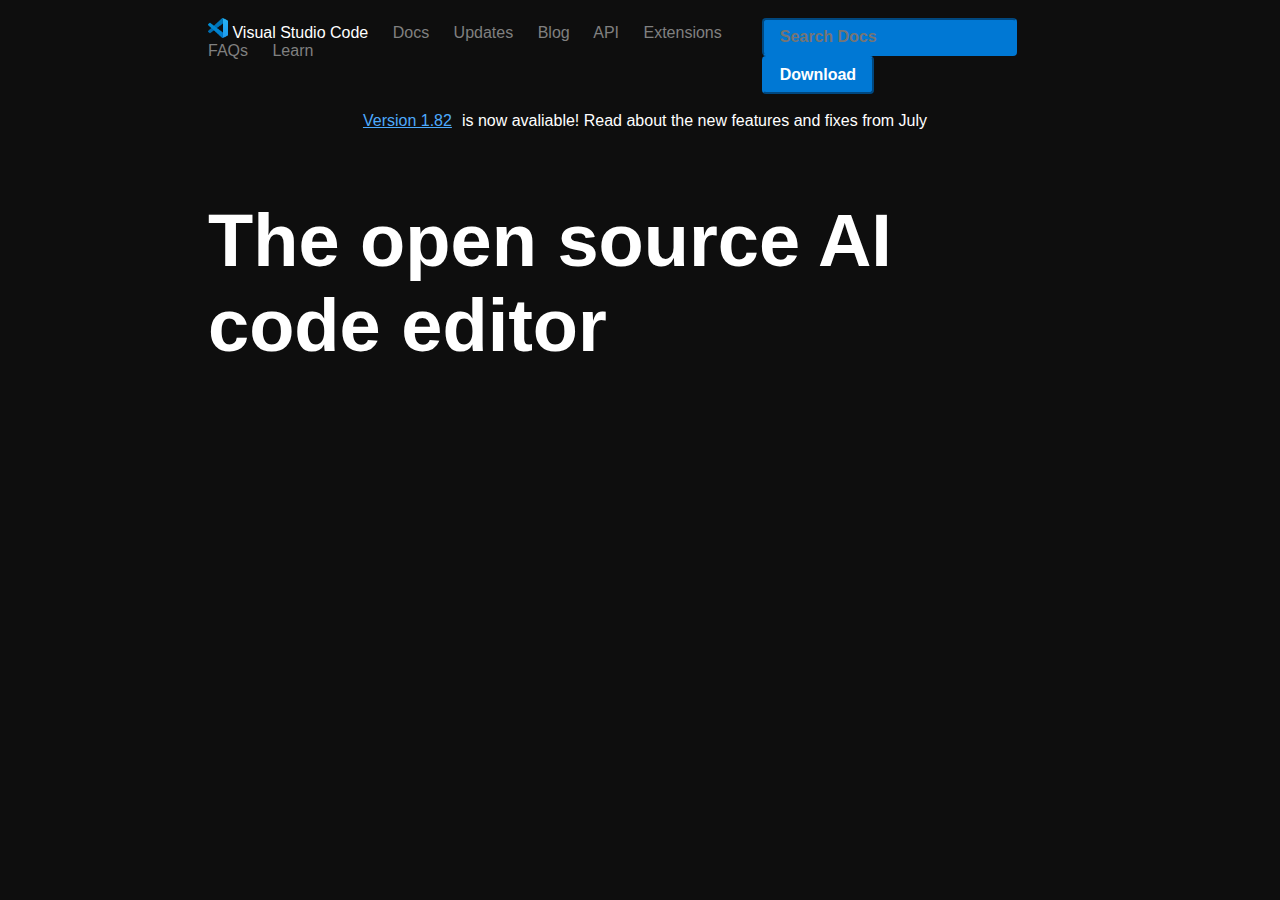
<file: warmup-section/vscode-landing-page/index.html>
<html>
    <head>
        <title>
            Visual Studio Code
        </title>
        <link rel="stylesheet" href="index.css"/>
    </head>
    <body>
        <div style="color: white; padding-left: 200px; padding-right: 200px; padding-top: 10px;display: flex; justify-content: space-between;">
            <div>
                <img src="vscode-icon.png" width="20px">
                <span>Visual Studio Code</span>
                <span class="topLink" href="">Docs</span>
                <span class="topLink" href="">Updates</span>
                <span class="topLink" href="">Blog</span>
                <span class="topLink" href="">API</span>
                <span class="topLink" href="">Extensions</span>
                <span class="topLink" href="">FAQs</span>
                <span class="topLink" href="">Learn</span>
            </div>
            <div>
                <input type="text" placeholder="Search Docs" />
                <button>Download</button>
            </div>
        </div>
        <br/>
        <div style="color: white; display: flex; justify-content: center;"> <a href="/">Version 1.82</a> is now avaliable! Read about the new features and fixes from July</div>
        <br/>
        <div style="padding:0px 200px;">
        <div style="color: white; display: flex; justify-content: center; font-size: 74px;">
            <h1 style="max-width: 1000px; font-size: 74px;">The open source AI code editor</h1>
        </div>
        </div>
        <!-- <div style="display: flex; justify-content: space-evenly;">
            <div style="padding-top: 50px; padding-bottom: 50px;">
                <div style="color: white; border-width: thin; border-color: grey; border-style: solid; border-radius: 10px; padding: 5px 10px;"> Free. Built on open source. Runs everywhere</div>
                <div style="font-size: 50; color: white;"> Code Editing.</div>
                <div style="font-size: 50; color: white;">Redefined.</div>
                <br/>
                <button>Download for macOS</button>
            </div>
            <div>
                <img src="vscode.png" width="500"/>
            </div>
        </div> -->
    </body>
</html>
</file>
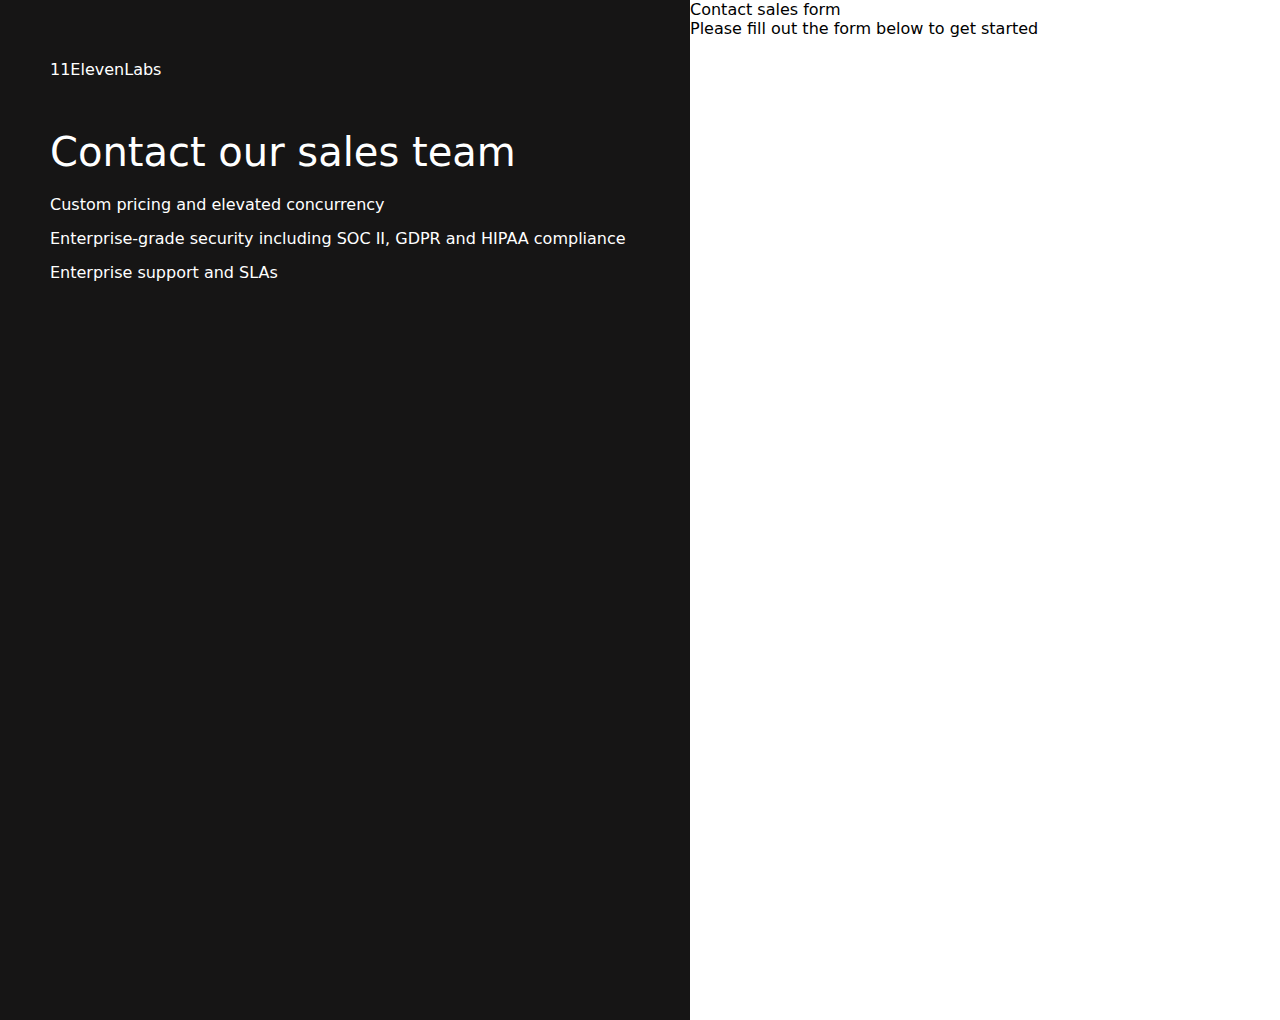
<file: Web-dev/HTML/index.html>
<html>
    <head>
        <link href="./index.css" rel="stylesheet" />
    </head>
    <body>
        <div style="display: flex;">
            <div style="flex: 1; background-color: rgb(22, 21, 21); color: white; height: 100vh; justify-content: space-around; padding: 60px 50px;">
                <div style="margin-bottom: 50px;">11ElevenLabs</div>
                <div style="font-size: 40px; margin-bottom: 20px;">Contact our sales team</div>
                <div style="margin-bottom: 15px;">Custom pricing and elevated concurrency</div>
                <div style="margin-bottom: 15px;">Enterprise-grade security including SOC II, GDPR and HIPAA compliance</div>
                <div>Enterprise support and SLAs</div>
            </div>

            <div style="flex: 1; background-color: white; color: black; height: 100vh;">
                <div>
                    Contact sales form
                </div>
                <div>
                    Please fill out the form below to get started
                </div>
            </div>
        </div>
    </body>
</html>
</file>
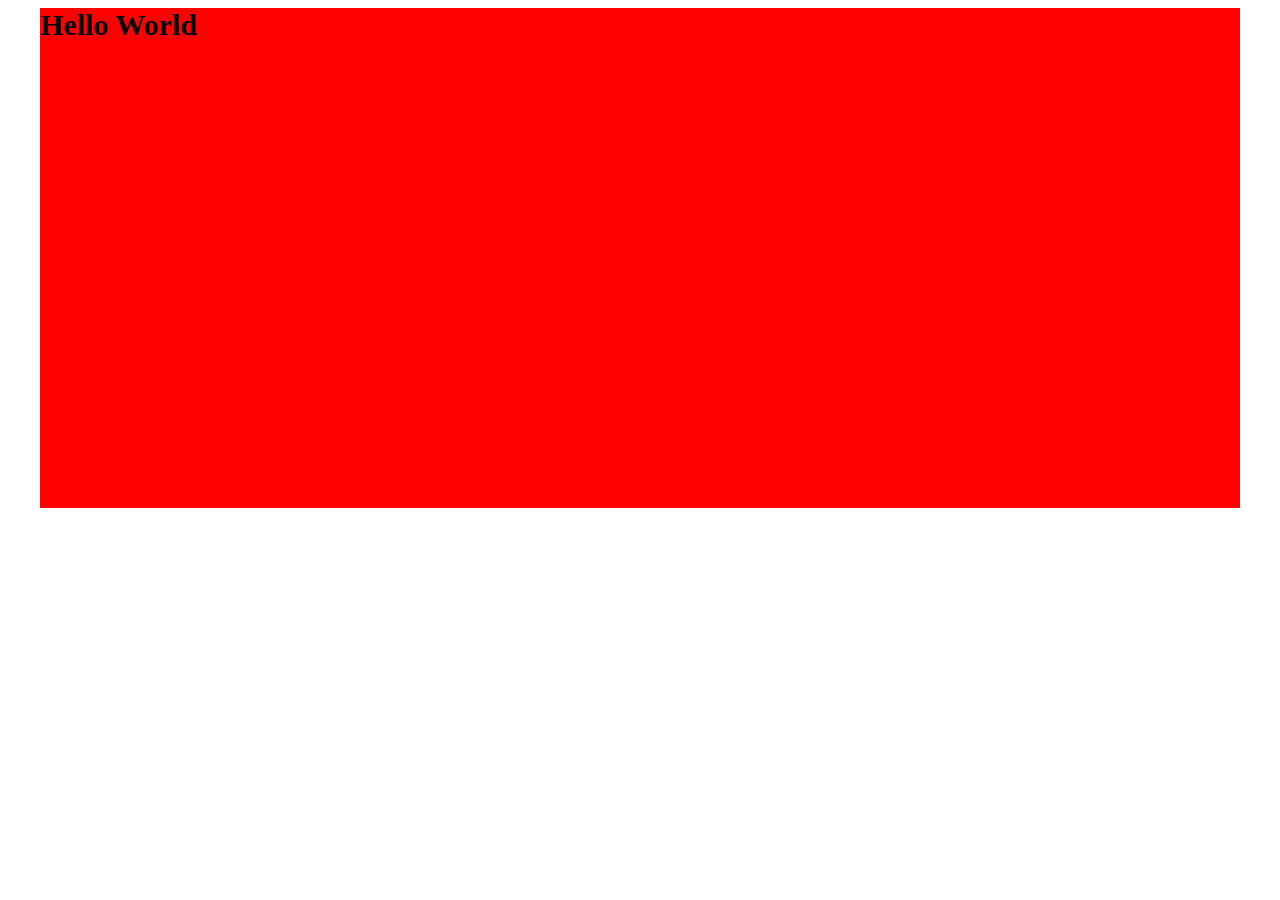
<file: Web-dev/HTML/Assignments/Assignment-1/0-horizontal-align.html>
<html>
    <head>

    </head>
    <body>
        <div style="display: flex; justify-content: center;">
            <div style="width: 1200px; height: 500px; background-color: red; font-size: 30;">
                <b>Hello World</b>
            </div>
        </div>
    </body>
</html>
</file>
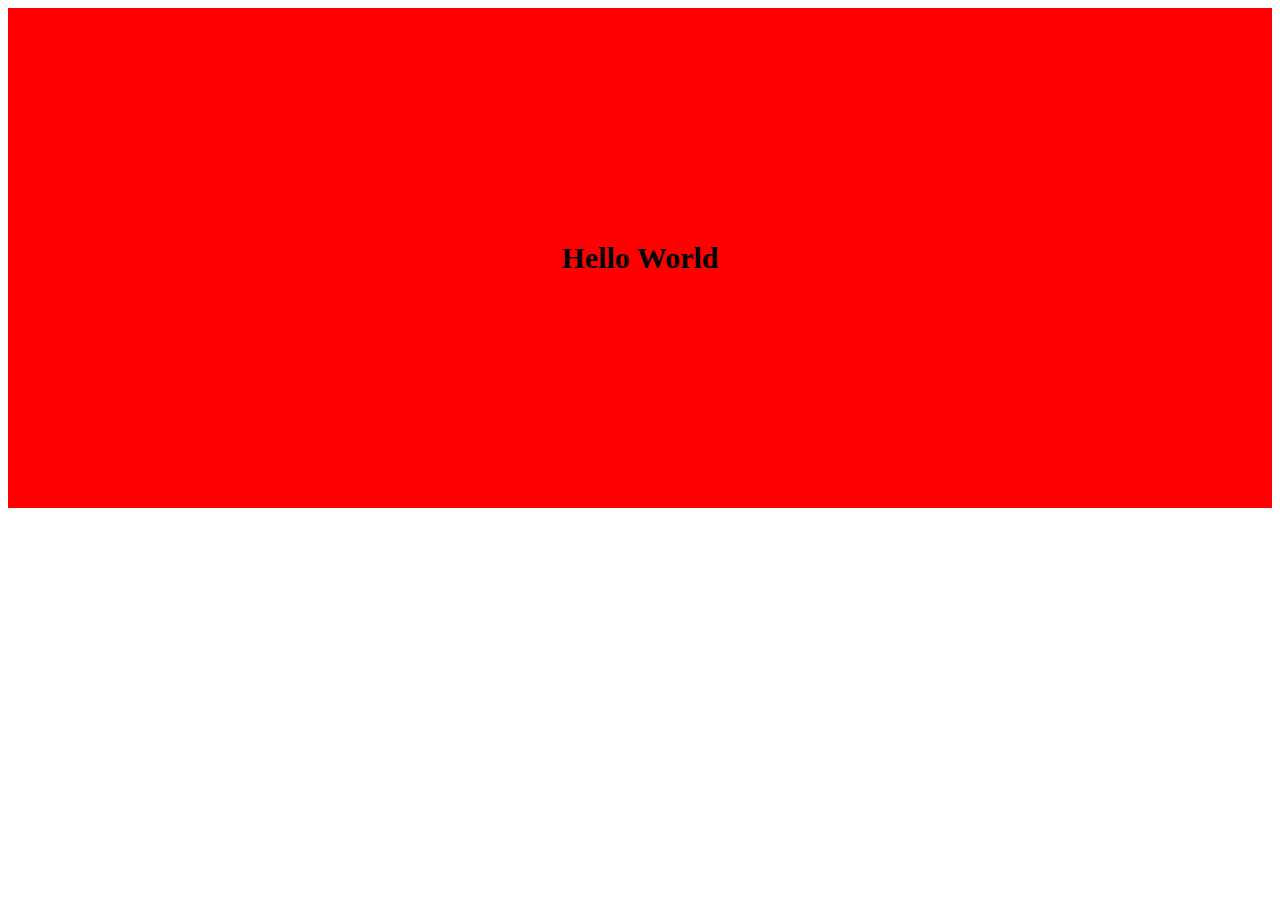
<file: Web-dev/HTML/Assignments/Assignment-1/1-verticall-align.html>
<html>
    <head>
        <title>
            Vertical Align
        </title>
        <style>
            .container{
                display: flex; 
                justify-content: center;
                margin: 0 auto;
            }
        </style>
    </head>
    <body>
        <div class="container">
            <div style="width: 1200px; height: 500px; background-color: red; font-size: 30; display: flex; justify-content: center; flex-direction: column; flex: 1;">
                <div style="display: flex; justify-content: center;">
                    <b>Hello World</b>
                </div>
            </div>
        </div>
    </body>
</html>
</file>
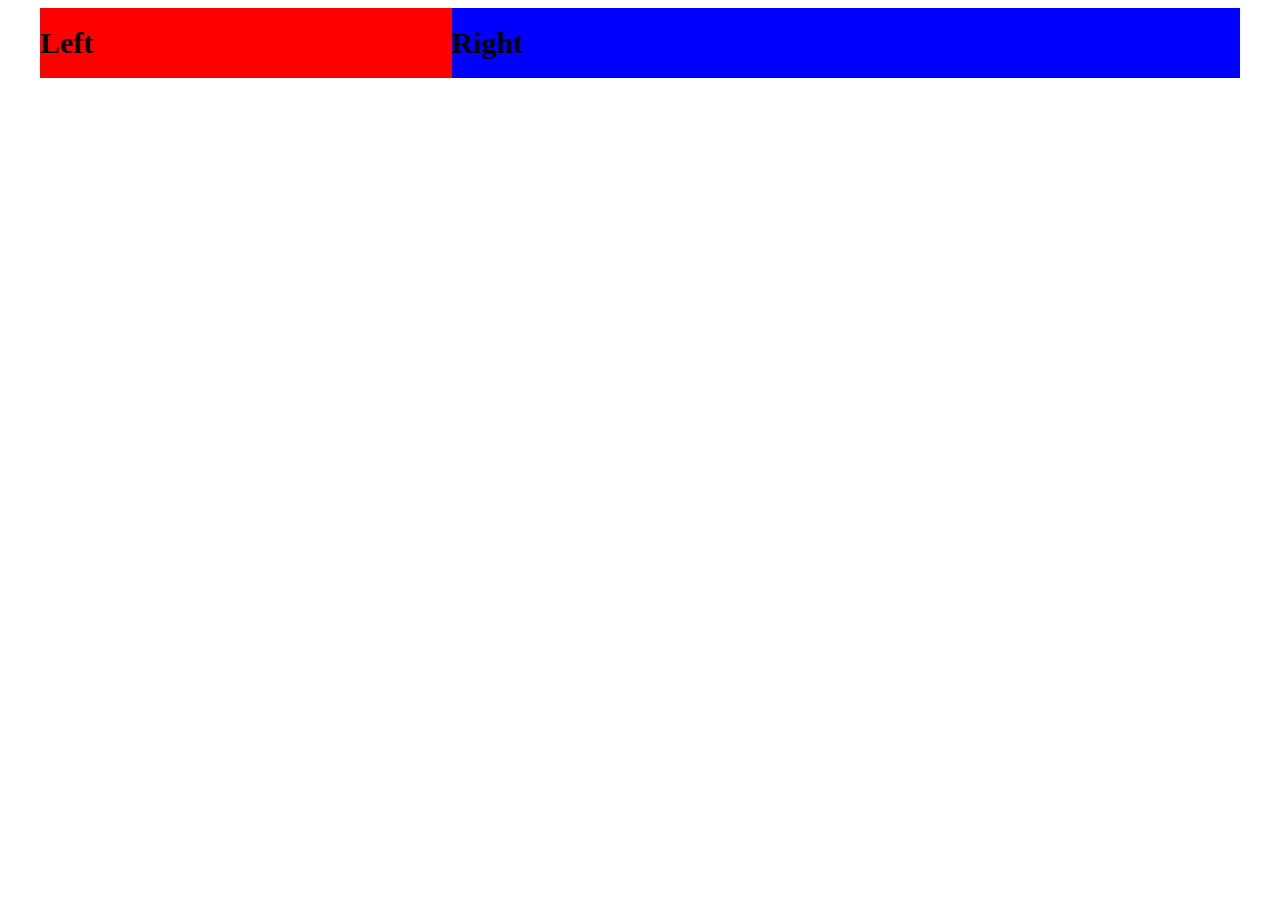
<file: Web-dev/HTML/Assignments/Assignment-1/2-flex-layout.html>
<html>
    <head>
        <title>
            Vertical Align
        </title>
        <style>
            .container{
                display: flex; 
                justify-content: center;
                margin: 0 auto;
                width: 1200px;
                height: 70px;
                font-size: 30px;
            }
            .left{
                background-color: red;
                flex-grow: 1;
                flex-direction: column;
                display: flex;
                justify-content: center;
            }
            .right{
                background-color: blue;
                flex-grow: 2;
                flex-direction: column;
                display: flex;
                justify-content: center;
            }
        </style>
    </head>
    <body>
        <div class="container">
            <div class="left">
                    <b>Left</b>
            </div>
            <div class="right">
                <b>Right</b>
            </div>
        </div>
    </body>
</html>
</file>
<file: warmup-section/vscode-landing-page/index.css>
body{
    background-color: #0e0e0e;
}
/* div{
    color: white;
    padding-left: 300px;
    padding-right: 300px;
    padding-top: 10px;
} */
*{
    font-family: -apple-system, BlinkMacSystemFont, 'Segoe UI', Roboto, Oxygen, Ubuntu, Cantarell, 'Open Sans', 'Helvetica Neue', sans-serif;
}
a{
   color: #4daafc; 
   padding-left: 10px;
   padding-right: 10px;
}
span{
    padding-right: 20px;
}
.topLink{
    color: gray;
    cursor: pointer;
}
button, input{
    color:white;
    background-color: #0078d4;
    border-radius: 4px;
    border-color: #0078d4;
    padding-left: 16px;
    padding-right: 16px;
    padding-top: 8px;
    padding-bottom: 8px;
    font-weight: 600;
    font-size: 16px;

}
</file>
<file: Web-dev/HTML/index.css>
body{
    font-family: system-ui, -apple-system, BlinkMacSystemFont, 'Segoe UI', Roboto, Oxygen, Ubuntu, Cantarell, 'Open Sans', 'Helvetica Neue', sans-serif;
    margin: 0;
    font-weight: 200;
}
</file>
